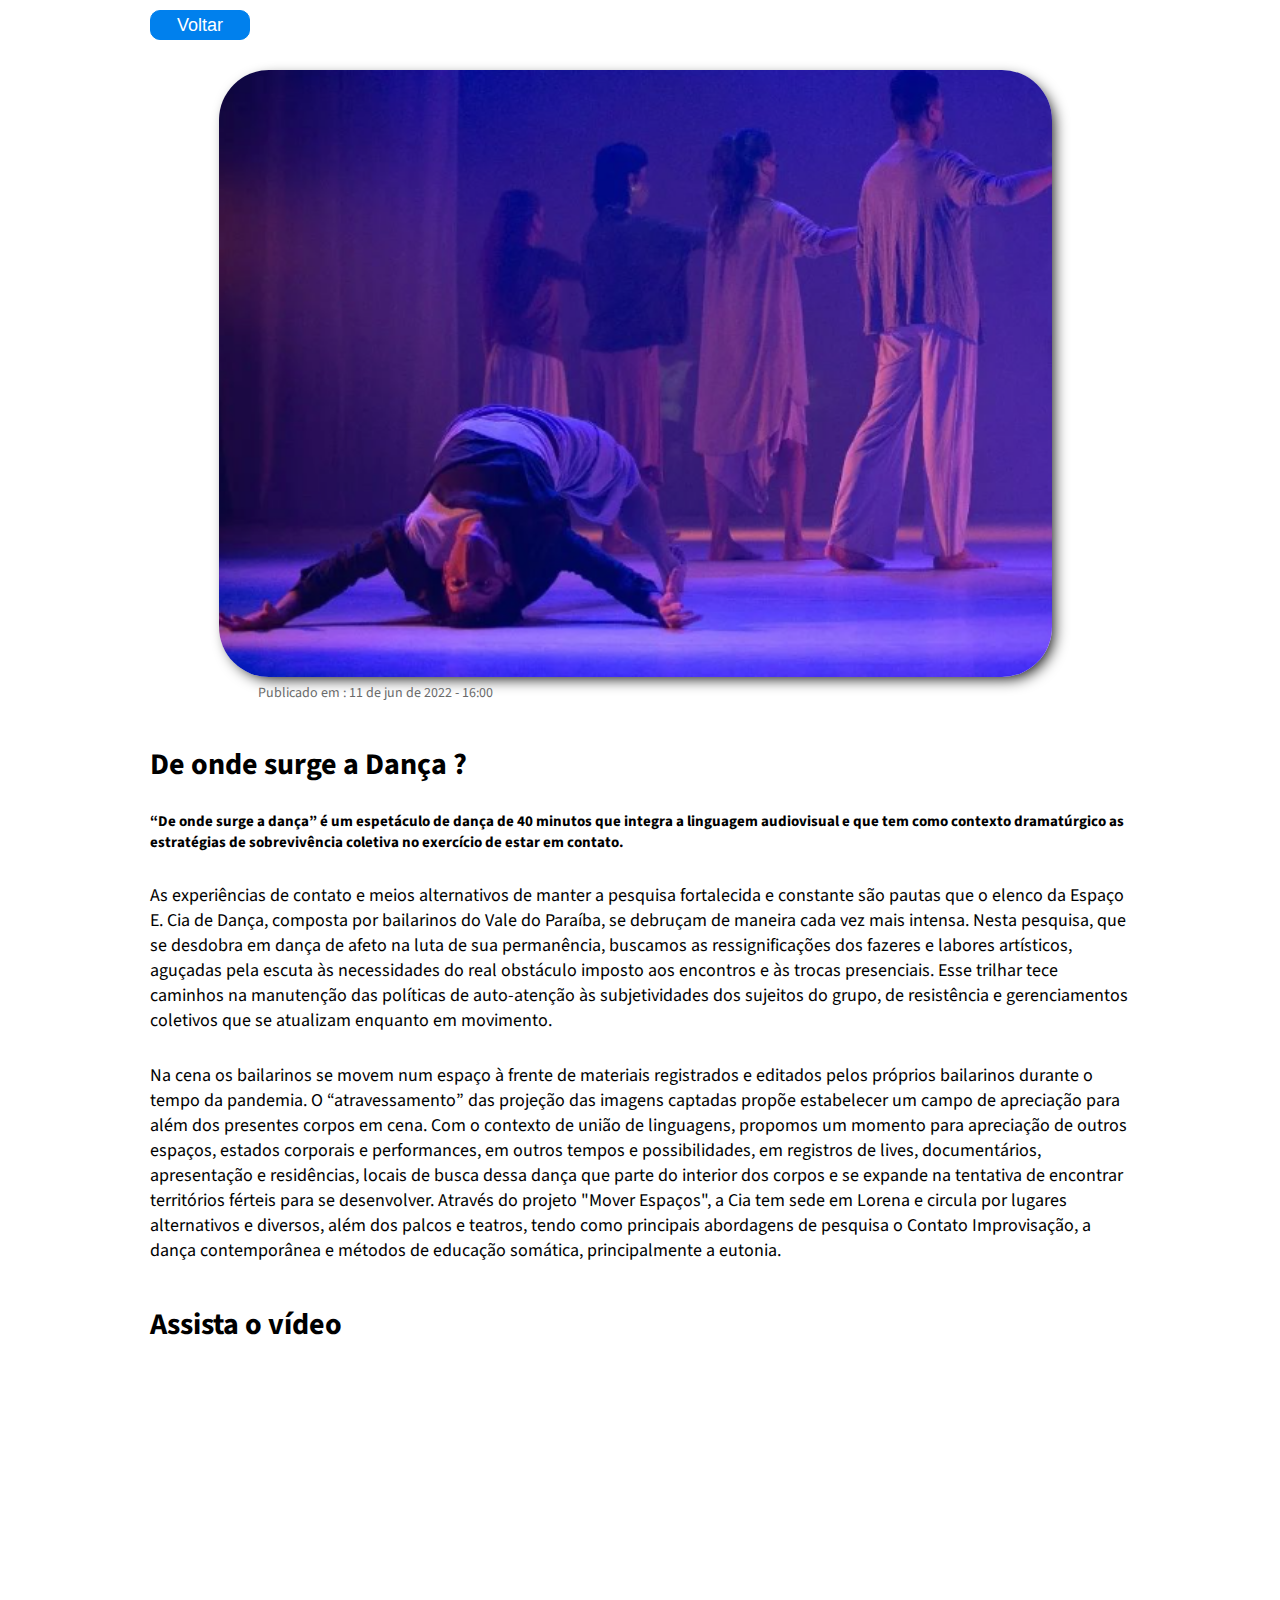
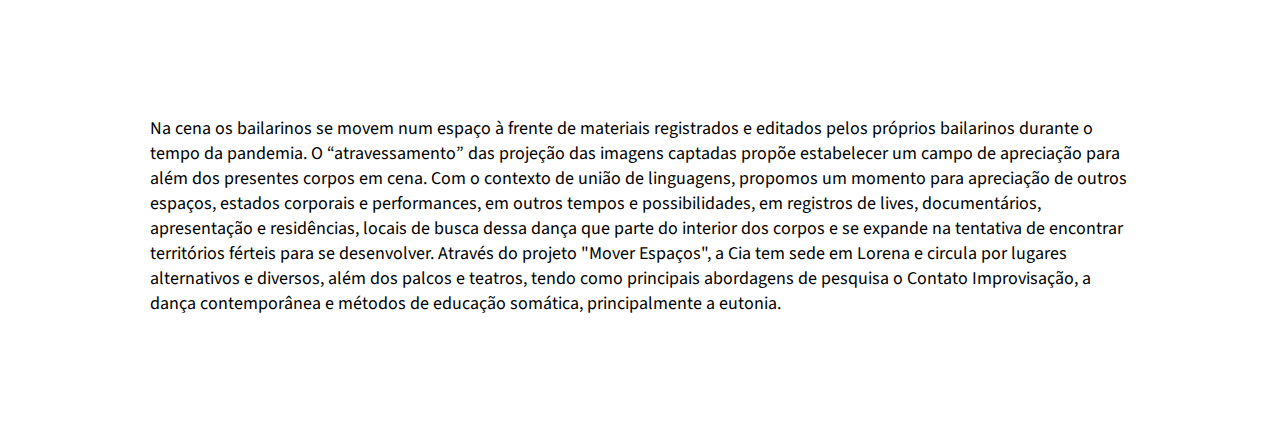
<file: artigos/futuro/futuro.html>
<!DOCTYPE html>
<html lang="pt-br">

<head>
    <meta charset="UTF-8">
    <meta http-equiv="X-UA-Compatible" content="IE=edge">
    <meta name="viewport" content="width=device-width, initial-scale=1.0">
    <link rel="stylesheet" href="futuro.css">
    <title>De onde surge a dança?</title>
</head>

<body>
    <section>
        <div>
            <a href="../../index.html">
                <button>Voltar</button>
            </a>
        </div>
        <img src="../../images/deondesurgeadanca.png" alt="movimento no chão" />
        <p class="publication">Publicado em : 11 de jun de 2022 - 16:00</p>
        <h1>De onde surge a Dança ?</h1>
        <h3>“De onde surge a dança” é um espetáculo de dança de 40 minutos que integra a linguagem audiovisual e que tem como contexto dramatúrgico as estratégias de sobrevivência coletiva no exercício de estar em contato.
        </h3>
        <p>
            As experiências de contato e meios alternativos de manter a pesquisa fortalecida e constante são pautas que o elenco da Espaço E. Cia de Dança, composta por bailarinos do Vale do Paraíba, se debruçam de maneira cada vez mais intensa. Nesta pesquisa, que
            se desdobra em dança de afeto na luta de sua permanência, buscamos as ressignificações dos fazeres e labores artísticos, aguçadas pela escuta às necessidades do real obstáculo imposto aos encontros e às trocas presenciais. Esse trilhar tece
            caminhos na manutenção das políticas de auto-atenção às subjetividades dos sujeitos do grupo, de resistência e gerenciamentos coletivos que se atualizam enquanto em movimento.
        </p>
        <p>Na cena os bailarinos se movem num espaço à frente de materiais registrados e editados pelos próprios bailarinos durante o tempo da pandemia. O “atravessamento” das projeção das imagens captadas propõe estabelecer um campo de apreciação para além
            dos presentes corpos em cena. Com o contexto de união de linguagens, propomos um momento para apreciação de outros espaços, estados corporais e performances, em outros tempos e possibilidades, em registros de lives, documentários, apresentação
            e residências, locais de busca dessa dança que parte do interior dos corpos e se expande na tentativa de encontrar territórios férteis para se desenvolver. Através do projeto "Mover Espaços", a Cia tem sede em Lorena e circula por lugares
            alternativos e diversos, além dos palcos e teatros, tendo como principais abordagens de pesquisa o Contato Improvisação, a dança contemporânea e métodos de educação somática, principalmente a eutonia.</p>
        <h2>Assista o vídeo</h2>
        <div class="content-video">
            <iframe width="560" height="315" src="https://www.youtube.com/embed/kV9ig4i1tIA" title="YouTube video player" frameborder="0" allow="accelerometer; autoplay; clipboard-write; encrypted-media; gyroscope; picture-in-picture" allowfullscreen></iframe>
        </div>
        <p>Na cena os bailarinos se movem num espaço à frente de materiais registrados e editados pelos próprios bailarinos durante o tempo da pandemia. O “atravessamento” das projeção das imagens captadas propõe estabelecer um campo de apreciação para além
            dos presentes corpos em cena. Com o contexto de união de linguagens, propomos um momento para apreciação de outros espaços, estados corporais e performances, em outros tempos e possibilidades, em registros de lives, documentários, apresentação
            e residências, locais de busca dessa dança que parte do interior dos corpos e se expande na tentativa de encontrar territórios férteis para se desenvolver. Através do projeto "Mover Espaços", a Cia tem sede em Lorena e circula por lugares
            alternativos e diversos, além dos palcos e teatros, tendo como principais abordagens de pesquisa o Contato Improvisação, a dança contemporânea e métodos de educação somática, principalmente a eutonia.</p>
    </section>
</body>

</html>
</file>
<file: artigos/futuro/futuro.css>
@import url('https://fonts.googleapis.com/css2?family=Poppins:ital,wght@0,100;0,200;0,300;1,100&family=Source+Sans+Pro:wght@300;400;700&display=swap');
* {
    box-sizing: border-box;
    margin: 0;
    padding: 0;
    outline: none;
}

html,
body {
    font-family: 'Source Sans Pro', 'Times New Roman';
    text-rendering: optimizeLegibility;
    -webkit-font-smoothing: antialiased;
}

section {
    max-width: 980px;
    margin: auto;
    transform: translateY(-10px);
}

button {
    width: 100px;
    height: 30px;
    margin: 20px 0 30px 0;
    border-radius: 10px;
    color: #fff;
    font-size: 18px;
    background-color: #0080ed;
    border: 1px solid #0080ed;
    cursor: pointer;
}

button:hover {
    background-color: rgba(0, 128, 237, 0.75);
    transform: translateY(-2px);
}

img {
    width: 85%;
    margin: 0 7%;
    border-radius: 50px;
    box-shadow: 5px 5px 15px -4px black;
    transition: all 0.5s ease 0s;
    object-fit: contain;
}

img:hover {
    transform: translateY(-7px);
}

.publication {
    font-size: 14px;
    margin: 0 0 0 11%;
    color: #696a6a;
}

h1 {
    margin: 40px 0 25px 0;
    font-size: 30px;
}

h3 {
    margin: 15px 0 15px 0;
    font-size: 15px;
}

p {
    margin-top: 30px;
    font-size: 18px;
}

p:last-child {
    padding-bottom: 100px;
}

h2 {
    margin: 40px 0 25px 0;
    font-size: 30px;
}

.content-video {
    display: flex;
    justify-content: center;
}

@media(max-width: 1000px) {
    section {
        padding: 0 20px;
    }
    h1 {
        font-size: 25px;
    }
    h2 {
        font-size: 25px;
    }
    p {
        font-size: 16px;
    }
    img {
        min-height: 300px;
        object-fit: cover;
    }
}
</file>
